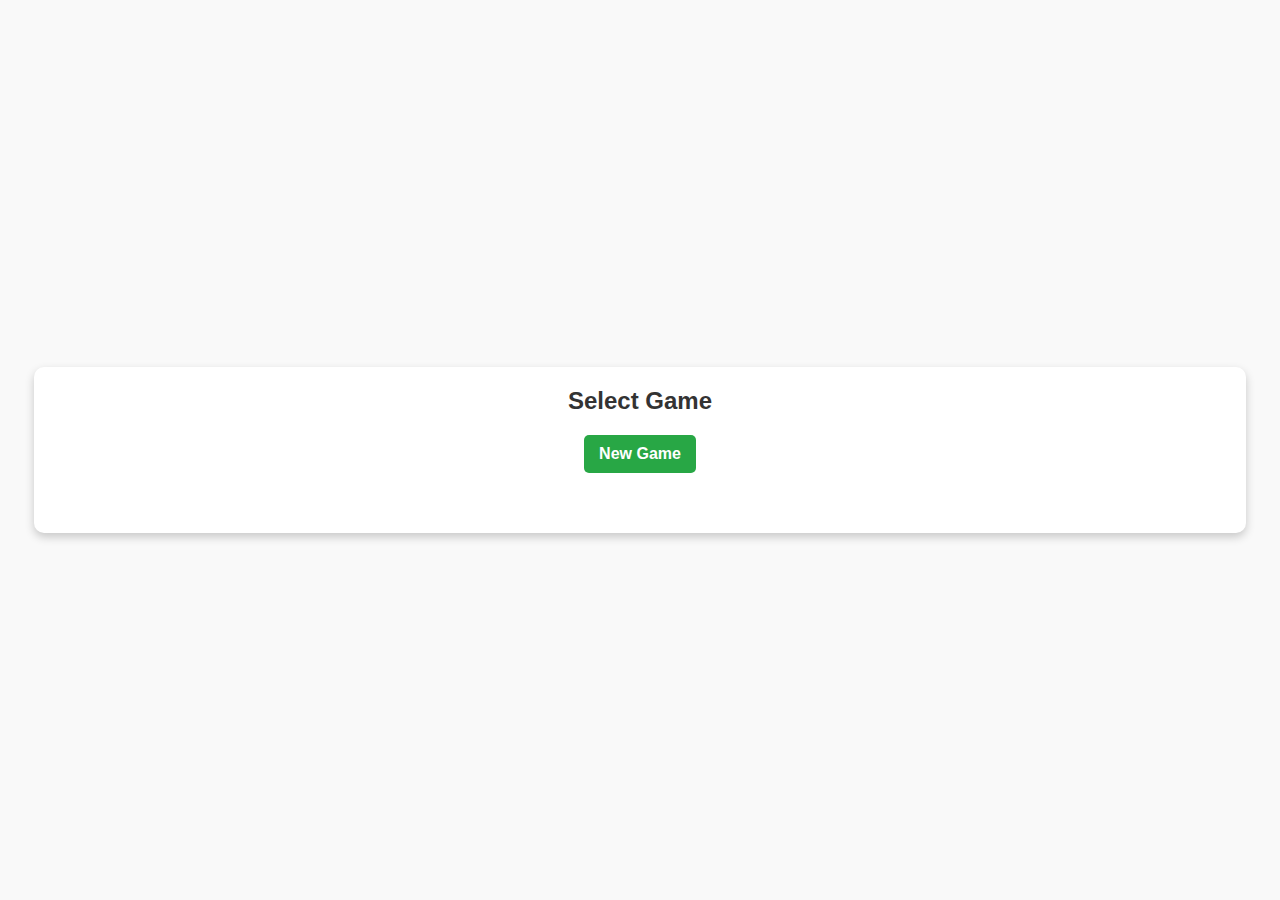
<file: index.html>
<!DOCTYPE html>
<html lang="en">
<head>
    <meta charset="UTF-8">
    <meta name="viewport" content="width=device-width, initial-scale=1.0">
    <title>Game Selector</title>
    <link rel="stylesheet" href="index.css">
</head>
<body>
    <div class="container">
        <h1>Select Game</h1>
        <button id="newGameButton" class="new-game-button" onclick="redirectToNewGame()">New Game</button>
        <div id="gameButtons" class="button-list">
            <!-- Buttons from local storage will be added here -->
        </div>
    </div>

    <script> 
        // Function to populate the buttons based on local storage
        function loadButtonsFromLocalStorage() {
            const gameButtonsContainer = document.getElementById('gameButtons');
            gameButtonsContainer.innerHTML = ''; // Clear existing buttons

            // Get all keys from local storage
            const keys = Object.keys(localStorage);

            // Create a button for each key
            keys.forEach(key => {
                const buttonContainer = document.createElement('div');
                buttonContainer.className = 'button-container';

                // Main game button
                const button = document.createElement('button');
                button.className = 'game-button';
                button.textContent = key; // Use the key as the button label
                button.onclick = () => { 
                    window.location.href = `game.html?item=${key}`;
                };

                // Settings button
                const settingsButton = document.createElement('button');
                settingsButton.className = 'settings-button';
                settingsButton.onclick = () => {
                    window.location.href = `settings.html?item=${key}`;
                };

                // Add settings icon inside the button
                const settingsIcon = document.createElement('img');
                settingsIcon.src = 'images/settings.png';
                settingsIcon.alt = 'Settings';
                settingsButton.appendChild(settingsIcon);

                // Delete button
                const deleteButton = document.createElement('button');
                deleteButton.className = 'delete-button';
                deleteButton.textContent = 'X';
                deleteButton.onclick = () => {
                    localStorage.removeItem(key); // Remove item from local storage
                    loadButtonsFromLocalStorage(); // Reload the buttons
                };

                // Append buttons to the container
                buttonContainer.appendChild(button);
                buttonContainer.appendChild(settingsButton);
                buttonContainer.appendChild(deleteButton);
                gameButtonsContainer.appendChild(buttonContainer);
            });
        }

        // Redirect to area.html when "New Game" button is clicked
        function redirectToNewGame() {
            window.location.href = 'area.html';
        }

        // Load the buttons on page load
        window.onload = loadButtonsFromLocalStorage;
    </script>
</body>
</html>
</file>
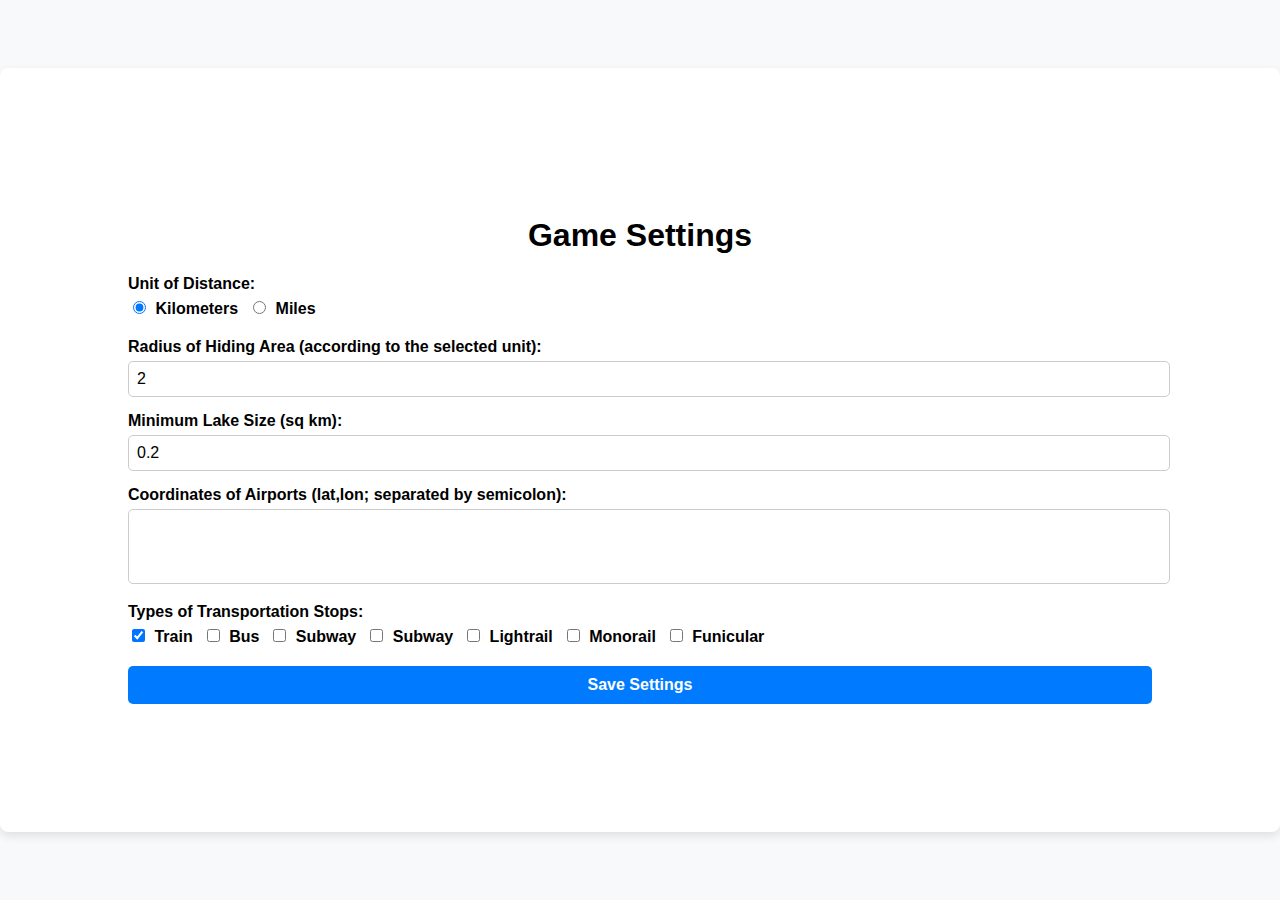
<file: settings.html>
<!DOCTYPE html>
<html lang="en">
<head>
    <meta charset="UTF-8">
    <meta name="viewport" content="width=device-width, initial-scale=1.0">
    <title>Game Settings</title>
    <link rel="stylesheet" href="settings.css">
</head>
<body>
    <div class="settings-container">
        <h1>Game Settings</h1>

        <!-- Distance Unit -->
        <div class="setting-group">
            <label for="km">Unit of Distance:</label>  <!-- Added for="km" -->
            <div class="radio-group">
                <label for="km"><input type="radio" name="unit" value="kilometers" checked id="km"> Kilometers</label>
                <label for="miles"><input type="radio" name="unit" value="miles" id="miles"> Miles</label>
            </div>
        </div>

        <!-- Hiding Area Size -->
        <div class="setting-group">
            <label for="hiding-area">Radius of Hiding Area (according to the selected unit):</label>
            <input type="number" id="hiding-area" min="0" step="0.1" value = "2">
        </div>

        <!-- Definition of Lake -->
        <div class="setting-group">
            <label for="lake-definition">Minimum Lake Size (sq km):</label>
            <input type="number" id="lake-definition" min="0" step="0.01" value = "0.2">
        </div>

        <!-- Airport Coordinates -->
        <div class="setting-group">
            <label for="airport-coordinates">Coordinates of Airports (lat,lon; separated by semicolon):</label>
            <textarea id="airport-coordinates" rows="3"></textarea>
        </div>

        <!-- Transportation Types -->
        <div class="setting-group">
            <label>Types of Transportation Stops:</label>
            <div class="checkbox-group">
                <label><input type="checkbox" name="transportation" value="train" checked> Train</label>
                <label><input type="checkbox" name="transportation" value="bus"> Bus</label>
                <label><input type="checkbox" name="transportation" value="tram"> Subway</label>
                <label><input type="checkbox" name="transportation" value="subway"> Subway</label>
                <label><input type="checkbox" name="transportation" value="lightrail"> Lightrail</label>
                <label><input type="checkbox" name="transportation" value="monorail"> Monorail</label>
                <label><input type="checkbox" name="transportation" value="funicular"> Funicular</label>
            </div>
        </div>

        <!-- Save Settings Button -->
        <button id="save-settings">Save Settings</button>
    </div>

    <script>
    // Read the item name from the URL
    const params = new URLSearchParams(window.location.search);
    const itemName = params.get("item");

    if (!itemName) {
        alert("Error: No item found in URL.");
    }

    // Retrieve the stored game object from localStorage
    let gameData = localStorage.getItem(itemName);
    if (!gameData) {
        alert("Error: No game data found.");
    }
    
    gameData = JSON.parse(gameData); 
    //If there is no data saved then skip this step, otherwise reload the previous questions.
    if(Object.keys(gameData.settings).length !== 0){
        const settings = gameData.settings;
        // Load settings if they exist
        document.getElementById('hiding-area').value = settings.hiding_area; // Default: 2 sq km
        document.getElementById('lake-definition').value = settings.lake_definition; // Default: 0.2 sq km 
        document.getElementById('airport-coordinates').value = settings.coordinates_of_airports.join('; ');

        // Set unit radio buttons
        if (settings.unit === 'miles') {
            document.getElementById('miles').checked = true;
        } else {
            document.getElementById('km').checked = true;
        }

        // Set transportation checkboxes 
        const transportTypes = settings.types_of_transportation; // Default: only train selected 
        document.querySelectorAll('.setting-group input[type="checkbox"]').forEach(checkbox => {
            checkbox.checked = transportTypes.includes(checkbox.value);
        });
    }
    
    document.getElementById("save-settings").addEventListener("click", function() {
    // Read values from the form
    const unit = document.querySelector('input[name="unit"]:checked').value;
    const hidingArea = parseFloat(document.getElementById("hiding-area").value);
    const lakeDefinition = parseFloat(document.getElementById("lake-definition").value);
    const airportCoords = document.getElementById("airport-coordinates").value
        .split(";")
        .map(coord => coord.trim().split(",").map(val => parseFloat(val)))
        .filter(coord => coord.length > 0); // Convert string to list and remove empty values

    const selectedTransportations = Array.from(document.querySelectorAll('input[name="transportation"]:checked'))
        .map(checkbox => checkbox.value); // Get selected transport options

    // Update the gameData object
    gameData.settings = {
        unit,
        hiding_area: hidingArea,
        lake_definition: lakeDefinition,
        coordinates_of_airports: airportCoords,
        types_of_transportation: selectedTransportations
    };

    // Save the updated data back to localStorage
    localStorage.setItem(itemName, JSON.stringify(gameData));

    window.location.href = `game.html?item=${encodeURIComponent(itemName)}`;
});

    </script>
</body>
</html>
</file>
<file: settings.css>
body {
    font-family: Arial, sans-serif;
    background-color: #f8f9fa;
    margin: 0;
    padding: 0;
    display: flex;
    justify-content: center;
    align-items: center;
    height: 100vh;
}

.settings-container {
    width: 80%;
    background-color: white;
    padding: 10%;
    border-radius: 8px;
    box-shadow: 0 4px 10px rgba(0, 0, 0, 0.1);
}

h1 {
    text-align: center;
}

.setting-group {
    margin-bottom: 15px;
}

label {
    font-weight: bold;
    display: block;
    margin-bottom: 5px;
}

.radio-group, .checkbox-group {
    display: flex;
    flex-wrap: wrap;
    gap: 10px;
}

input[type="radio"], input[type="checkbox"] {
    margin-right: 5px;
}

input[type="number"], textarea {
    width: 100%;
    padding: 8px;
    border: 1px solid #ccc;
    border-radius: 5px;
    font-size: 16px;
}

textarea {
    resize: none;
}

button {
    display: block;
    width: 100%;
    padding: 10px;
    font-size: 16px;
    font-weight: bold;
    background-color: #007bff;
    color: white;
    border: none;
    border-radius: 5px;
    cursor: pointer;
    margin-top: 10px;
}

button:hover {
    background-color: #0056b3;
}
</file>
<file: index.css>
/* Reset styles */
body, h1, button {
    margin: 0;
    padding: 0;
    box-sizing: border-box;
}

/* General styles */
body {
    font-family: Arial, sans-serif;
    background-color: #f9f9f9;
    display: flex;
    justify-content: center;
    align-items: center;
    height: 100vh;
    margin: 0;
}

.container {
    text-align: center;
    background-color: #ffffff;
    padding: 20px 30px;
    border-radius: 10px;
    box-shadow: 0 4px 10px rgba(0, 0, 0, 0.2);
    width: 90vw; 
}

/* Heading */
h1 {
    font-size: 24px;
    color: #333;
    margin-bottom: 20px;
}

/* Button list styles */
.button-list {
    display: flex;
    flex-direction: column;
    gap: 2vh;
    margin-top: 20px;
}

/* Button container for each game */
.button-container {
    display: flex;
    align-items: center;
    justify-content: space-between;
}

/* Individual game buttons */
.game-button {
    flex-grow: 1;
    padding: 10px 15px;
    font-size: 16px;
    font-weight: bold;
    color: #fff;
    background-color: #007bff;
    border: none;
    border-radius: 5px;
    cursor: pointer;
    transition: background-color 0.3s ease, transform 0.2s ease;
}

.game-button:hover {
    background-color: #0056b3;
    transform: scale(1.05);
}

.game-button:active {
    background-color: #004085;
}

/* Settings button */
.settings-button {
    width: 40px;
    height: 40px;
    background-color: #f8f9fa;
    border: 1px solid #ccc;
    border-radius: 5px;
    margin-left: 10px;
    cursor: pointer;
    display: flex;
    align-items: center;
    justify-content: center;
    transition: background-color 0.3s ease, transform 0.2s ease;
}

.settings-button:hover {
    background-color: #e0e0e0;
    transform: scale(1.1);
}

.settings-button:active {
    background-color: #d6d6d6;
}

/* Settings icon */
.settings-button img {
    width: 20px;
    height: 20px;
}

/* Delete button */
.delete-button {
    width: 40px;
    height: 40px;
    padding: 10px;
    font-size: 14px;
    font-weight: bold;
    color: #fff;
    background-color: #dc3545;
    border: none;
    border-radius: 5px;
    cursor: pointer;
    margin-left: 10px;
    transition: background-color 0.3s ease, transform 0.2s ease;
}

.delete-button:hover {
    background-color: #c82333;
    transform: scale(1.05);
}

.delete-button:active {
    background-color: #a71d2a;
}

/* New Game button */
.new-game-button {
    padding: 10px 15px;
    font-size: 16px;
    font-weight: bold;
    color: #fff;
    background-color: #28a745;
    border: none;
    border-radius: 5px;
    cursor: pointer;
    transition: background-color 0.3s ease, transform 0.2s ease;
    margin-bottom: 20px;
}

.new-game-button:hover {
    background-color: #218838;
    transform: scale(1.05);
}

.new-game-button:active {
    background-color: #1e7e34;
}
</file>
